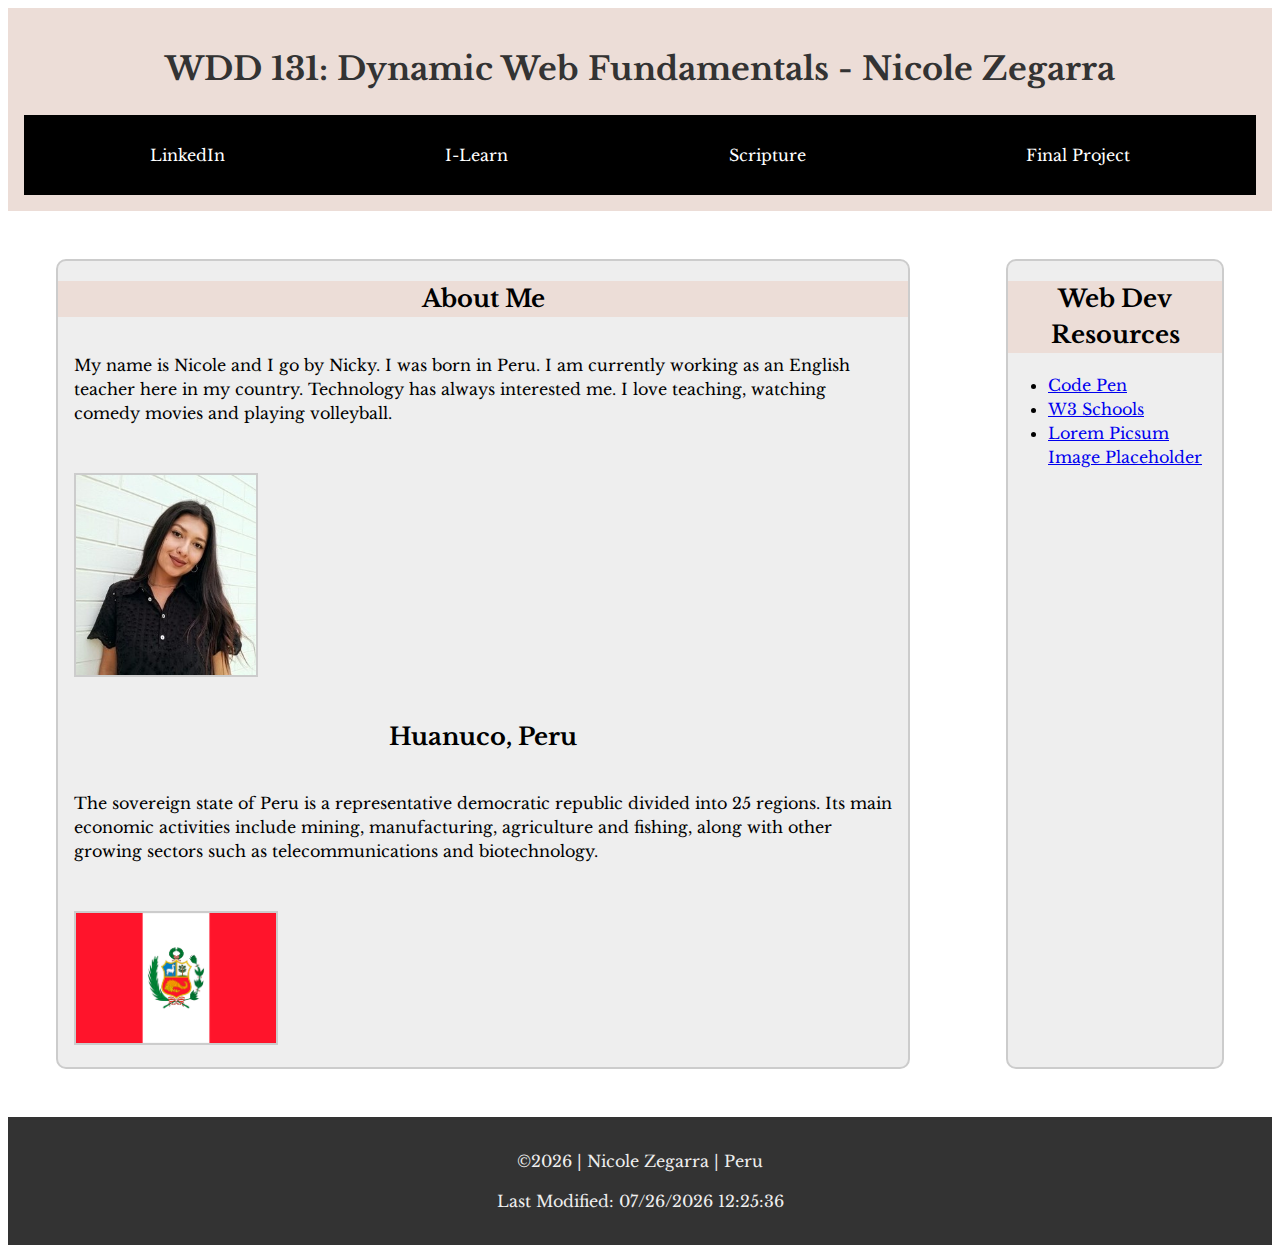
<file: index.html>
<!DOCTYPE html>
<html lang="en-US">
    <head>  
        <meta charset="utf-8">
        <meta name="viewport" content="width=device-width,initial-scale=1.0">
        <title>WDD 131 - Dynamic Web Fundamentals - Nicole Zegarra</title>
        <meta name="Description" content="WDD 131 - Dynamic Web Fundamentals | Nicole Zegarra | Web Development, HTML, CSS, JavaScript">
        <meta name="Author" content="Nicole Salome Zegarra García">
        <link rel="stylesheet" href="styles/base.css">
        <link rel="preconnect" href="https://fonts.googleapis.com">
        <link rel="preconnect" href="https://fonts.gstatic.com" crossorigin>
        <link href="https://fonts.googleapis.com/css2?family=Libre+Baskerville:ital,wght@0,400;0,700;1,400&display=swap" rel="stylesheet">
        <script src="scripts/getdates.js" defer></script>
    </head>
    <body>
        <header>
            <h1>WDD 131: Dynamic Web Fundamentals - Nicole Zegarra</h1>
            <nav class="ways">
                <a href="https://www.linkedin.com/in/nicole-zegarra-2500a0253/">LinkedIn</a>
                <a href="https://byui.instructure.com/.">I-Learn</a>
                <a href="https://www.churchofjesuschrist.org/study/scriptures/bofm/mosiah/2?lang=spa&id=p41#p41">Scripture</a>
                <a href="finalproject.html">Final Project</a>
            </nav>
        </header>
        <main>
            <div class="container">

                <section class="card">
                    <h2>About Me</h2>
                    <p>My name is Nicole and I go by Nicky. I was born in Peru. I am currently working as an English teacher here in my country. Technology has always interested me. I love teaching, watching comedy movies and playing volleyball. </p>
                    <img src="images/profileimage.jpg" alt="profileimage">

                    <div id="peru-info">
                        <h2>Huanuco, Peru</h2>
                        <p>The sovereign state of Peru is a representative democratic republic divided into 25 regions. Its main economic activities include mining, manufacturing, agriculture and fishing, along with other growing sectors such as telecommunications and biotechnology.</p>
                        <img src="images/peru-flag.jpg" alt="peru-flag">
                    </div> 

                </section>                     
        
                <section class="card">               
                    <h2>Web Dev Resources</h2>              
                    <ul>
                        <li><a href="https://codepen.io/">Code Pen</a></li>
                        <li><a href="https://www.w3schools.com/">W3 Schools</a></li>
                        <li><a href="https://picsum.photos/">Lorem Picsum Image Placeholder</a></li>
                    </ul>           
                </section>              

            </div>

        </main>
        <footer>
          <p> &copy;<span id="currentyear"></span> | Nicole Zegarra | Peru </p>
          <p id="lastModified"></p>
        </footer>
    </body>
</html>
</file>
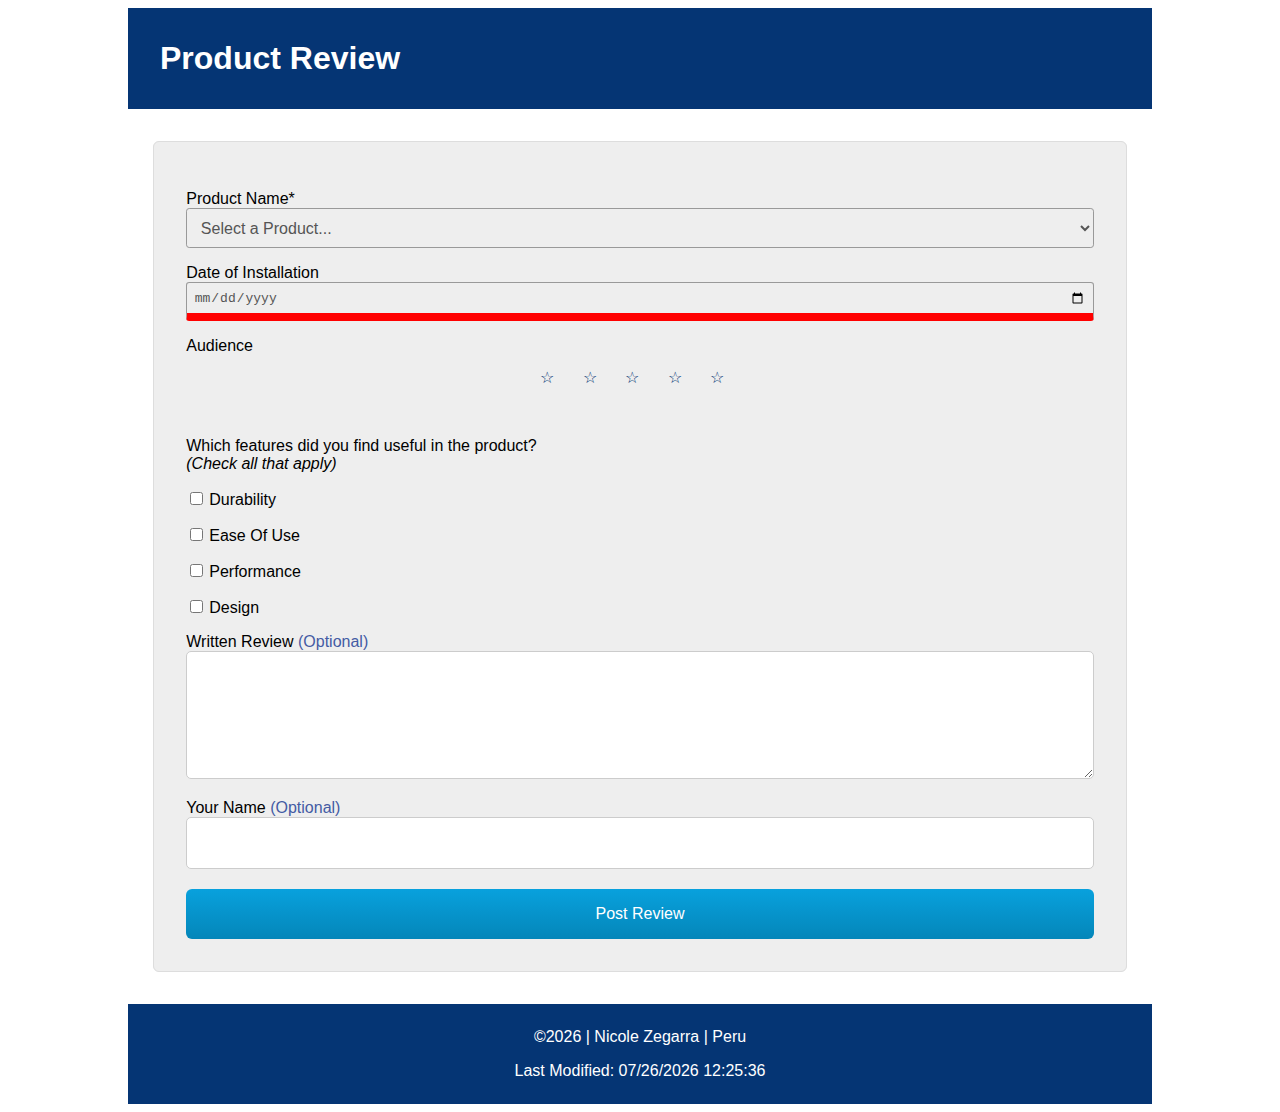
<file: form.html>
<!doctype html>
<html lang="en-US">
    <head>
        <meta charset="utf-8">
        <meta name="viewport" content="width=device-width,initial-scale=1.0">
        <meta name="description" content="This is a product review form page using good form design given specific field requirements and submission confirmation with a counter. The form is user friendly on both mobile and desktop screens.">
        <meta name="author" content="Nicole Zegarra">
        <title>Product Review</title>
        <!-- mobile-default -->
        <link href="styles/form-small.css" rel="stylesheet">
        <!-- enhance-desktop -->
        <link href="styles/form-large.css" rel="stylesheet">

        <script src="scripts/getdates.js" defer></script>
        <script src="scripts/form.js" defer></script>
    </head>

    <body>
    <!-- HEADER HERE -->
    	<header>
          <h1>Product Review</h1>
        </header>     
        
    <!-- CONTENT HERE -->
    <main>
        
        <form method="get" action="rewiew.html" class="wf1">

            <fieldset>
                <label>Product Name*
                    <select id="product-select" class="option" required>
                        <option value="" >Select a Product... </option>
                    </select>
                </label>

                <label>Date of Installation <input type="date" name="completeDate" required></label>

                <div>Audience</div>
                <div class="star-rating">
                    <input type="radio" name="stars" id="star-a" value="5" required>
                    <label for="star-a"></label>
              
                    <input type="radio" name="stars" id="star-b" value="4" required>
                    <label for="star-b"></label>
                
                    <input type="radio" name="stars" id="star-c" value="3" required>
                    <label for="star-c"></label>
                
                    <input type="radio" name="stars" id="star-d" value="2" required>
                    <label for="star-d"></label>
                
                    <input type="radio" name="stars" id="star-e" value="1" required>
                    <label for="star-e"></label>
              </div>              

                <div>Which features did you find useful in the product?</div>
                <span class="check">(Check all that apply)</span>
    
                <label><input type="checkbox" name="durability" value="yes">Durability</label>
                <label><input type="checkbox" name="use" value="yes">Ease Of Use</label>
                <label><input type="checkbox" name="performance" value="yes">Performance</label>
                <label><input type="checkbox" name="design" value="yes">Design</label>

                <label>Written Review 
                    <span class="optional">(Optional)</span>
                    <textarea name="writtenreview" id="wrv"></textarea>
                </label>
                <label>Your Name 
                    <span class="optional">(Optional)</span>
                    <input type="text" name="name" >
                </label>

                <input type="submit" value="Post Review">

            </fieldset>
        </form>   
            
    </main>
        
<!-- FOOTER HERE -->   
        <footer>
            <p> &copy;<span id="currentyear"></span> | Nicole Zegarra | Peru </p>
            <p id="lastModified"></p>
        </footer>

</body>
</html>
</file>
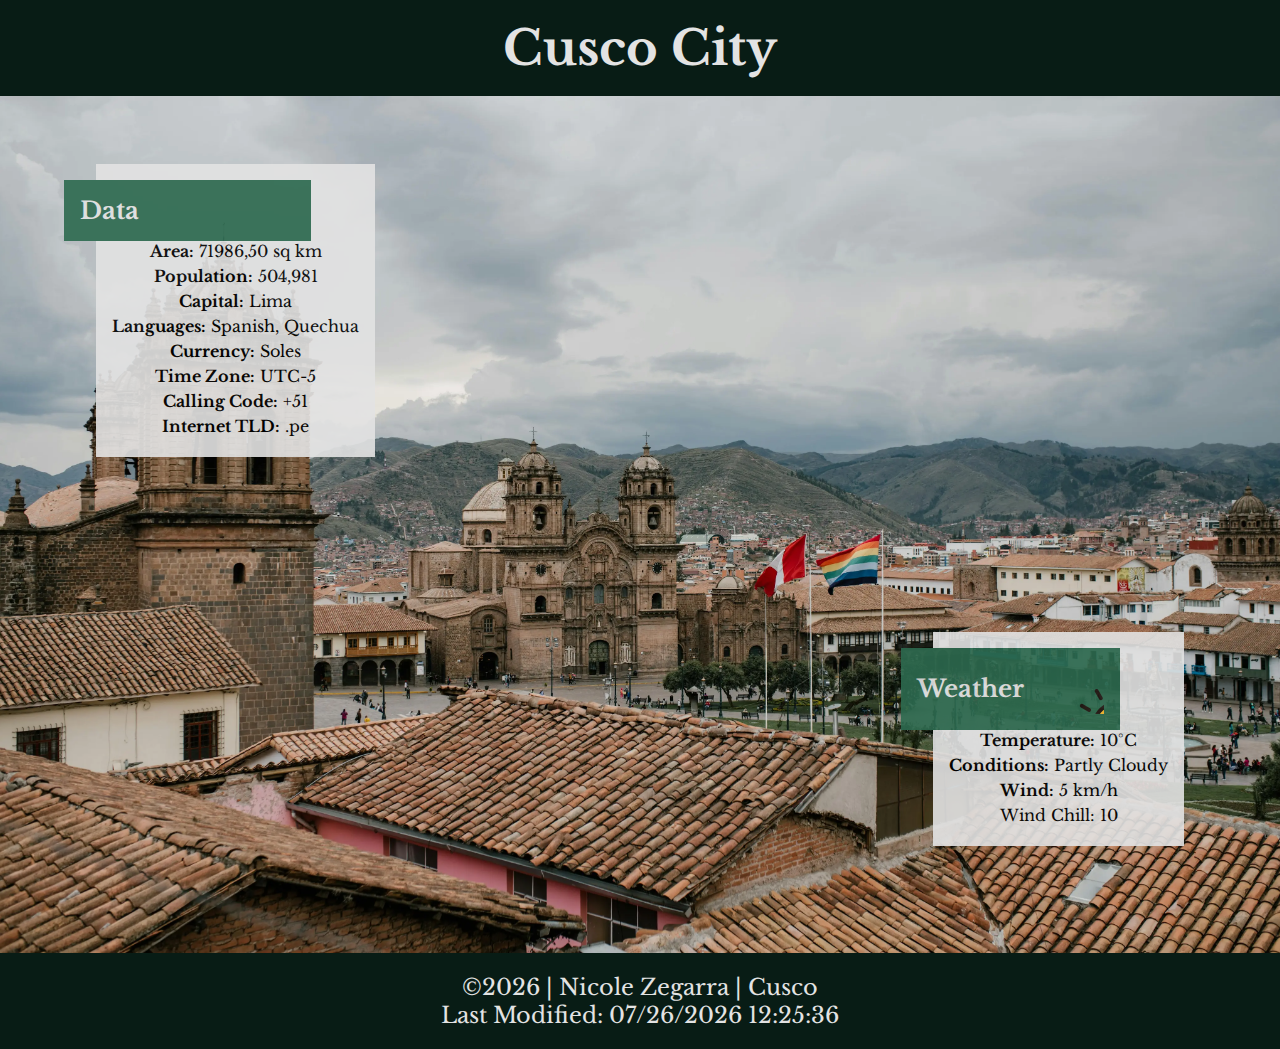
<file: place.html>
<!DOCTYPE html>
<html lang="en-US">
    <head>  
        <meta charset="utf-8">
        <meta name="viewport" content="width=device-width,initial-scale=1.0">
        <title>Cusco City</title>
        <meta name="Description" content="This page is about a place I visited and it applies the concepts from the learning activities that makes this page responsive in a mobile and a wider view.">
        <meta name="Author" content="Nicole Zegarra">
        <link rel="stylesheet" href="styles/place.css">
        <link rel="stylesheet" href="styles/place-small.css">
        <link rel="preconnect" href="https://fonts.googleapis.com">
        <link rel="preconnect" href="https://fonts.gstatic.com" crossorigin>
        <link href="https://fonts.googleapis.com/css2?family=Libre+Baskerville:ital,wght@0,400;0,700;1,400&display=swap" rel="stylesheet">
        <script src="scripts/place.js" defer></script>
    </head>
    <body>
        <header>
            <h1>Cusco City</h1>
        </header>
        <main>
            <picture class="hero">
                <source srcset="images/hero-small.webp" media="(max-width: 700px)">
                <img src="images/hero-large.webp" alt="Machu Picchu city" height="2100" width="1333">
            </picture>
    
            <section class="data-section">
                <div class="card-container">
                    <div class="card-title">
                        <h2 id="data-title">Data</h2>
                    </div>
                    <div class="city-info">
                        <ul class="info-data">
                          <li><strong>Area:</strong> 71986,50 sq km</li>
                          <li><strong>Population:</strong> 504,981</li>
                          <li><strong>Capital:</strong> Lima</li>
                          <li><strong>Languages:</strong> Spanish, Quechua</li>
                          <li><strong>Currency:</strong> Soles</li>
                          <li><strong>Time Zone:</strong> UTC-5</li>
                          <li><strong>Calling Code:</strong> +51</li>
                          <li><strong>Internet TLD:</strong> .pe</li>
                        </ul>
                    </div>
                </div>
            </section>
            <section class="weather-section">
                <div class="card-container">
                    <div class="card-title">
                        <h2 id="weather-title">Weather</h2>
                    </div>
                    <div class="weather-icon">
                        <img src="images/sandstorm_sun_icon.png" alt="Sunny" width="50" height="50" class="desktop">
                        <img src="images/partly-cloudy-icon.svg" alt="Weather Icon" class="mobile"/>
                    </div>
                    <div class="city-info">
                        <ul class="info-weather">
                            <li><strong>Temperature:</strong> 10°C</li>
                            <li><strong>Conditions:</strong> Partly Cloudy</li>
                            <li><strong>Wind:</strong> 5 km/h</li>
                            <li id="wind-chill"><strong>Wind Chill:</strong></li>
                        </ul>
                    </div>
                </div>
            </section>
            </main>

        <footer>
            <p> &copy;<span id="currentyear"></span> | Nicole Zegarra | Cusco </p>
            <p id="lastModified"></p>
        </footer>
    </body>
</html>
</file>
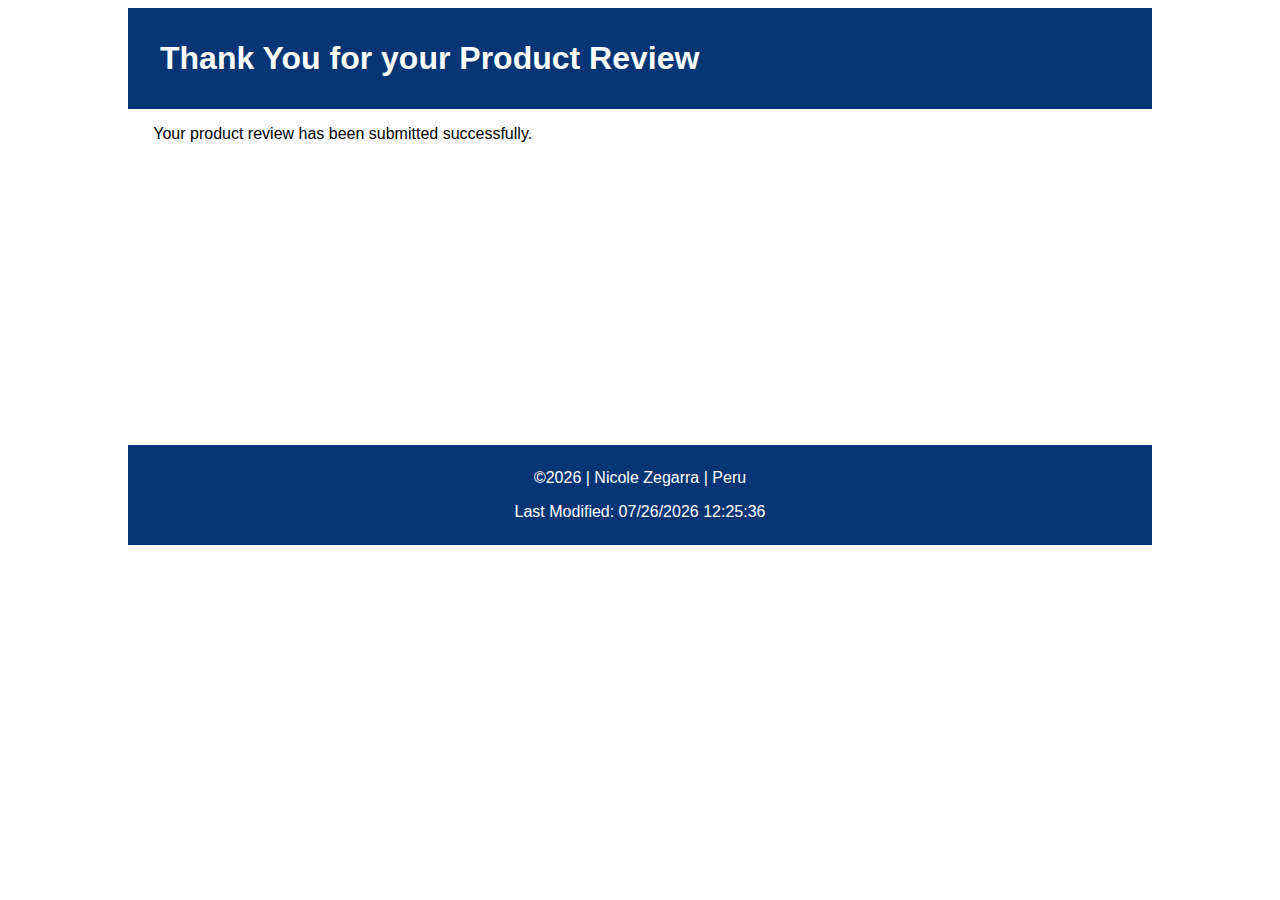
<file: rewiew.html>
<!doctype html>
<html lang="en-US">
    <head>
        <meta charset="utf-8">
        <meta name="viewport" content="width=device-width,initial-scale=1.0">
        <meta name="description" content="Fill Me In">
        <meta name="author" content="Nicole Zegarra">      
        <!-- This start file was build by Paul Cheney  -->
        <title>HTML5 Start Site by Paul Cheney</title>   
        <!-- STYLE SHEETS -->
        <!-- phone-default -->
        <link href="styles/form-small.css" rel="stylesheet">
        <!-- enhance-desktop -->
        <link href="styles/form-large.css" rel="stylesheet">

        <script src="scripts/getdates.js" defer></script>
        <script src="scripts/form.js" defer></script>
    </head>

    <body>
    <!-- HEADER HERE -->
    	<header>
        <h1>Thank You for your Product Review</h1>
        </header>
        
    <!-- CONTENT HERE -->
        <main>
            <p>Your product review has been submitted successfully.</p>

            <p id="reviewCounter"></p>

        </main>
        
    <!-- FOOTER HERE -->     
        <footer>
            <p> &copy;<span id="currentyear"></span> | Nicole Zegarra | Peru </p>
            <p id="lastModified"></p>
        </footer>  
    </body>
</html>
</file>
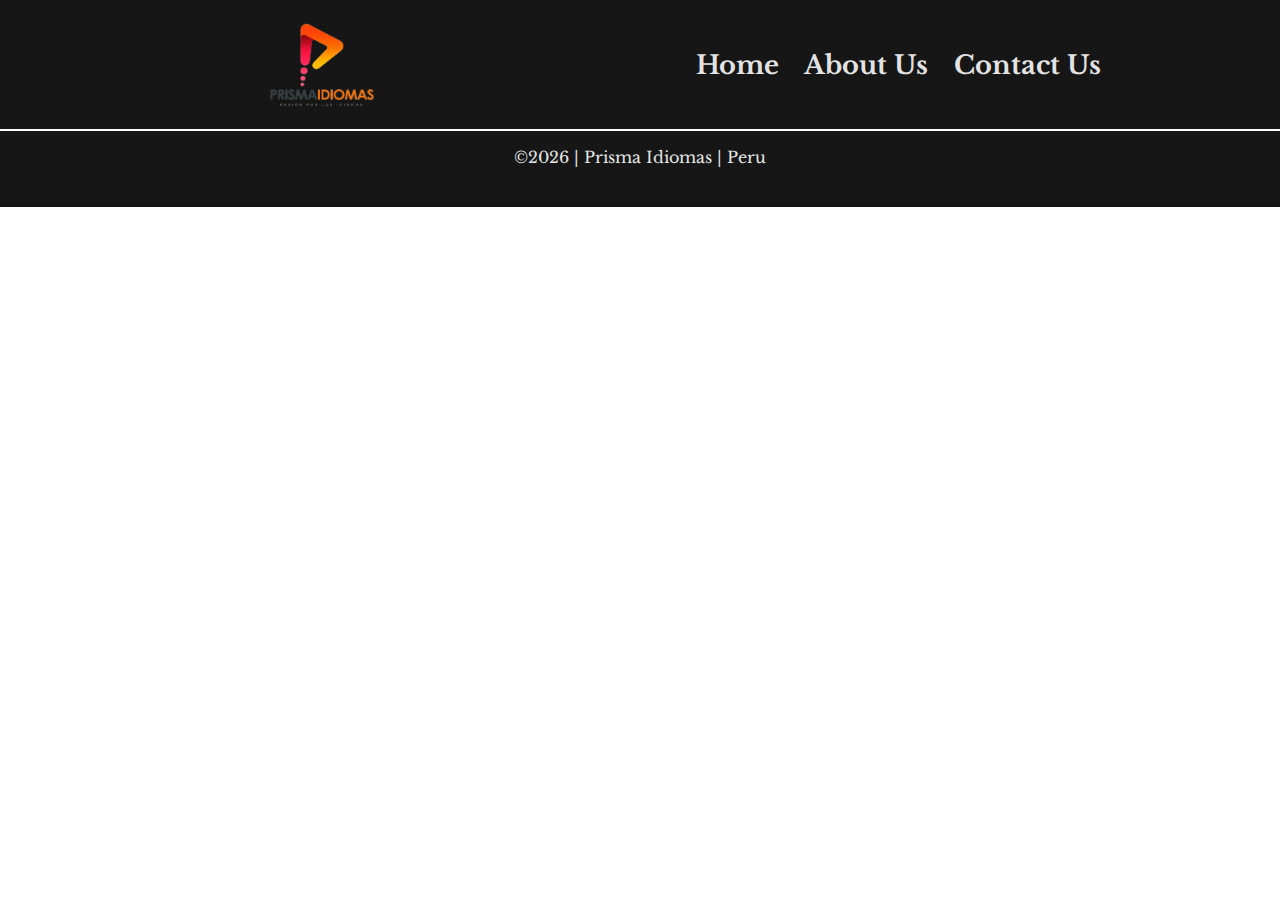
<file: project/about.html>
<!DOCTYPE html>
<html lang="en">
    <head>
        <meta charset="UTF-8">
        <meta name="viewport" content="width=device-width, initial-scale=1.0">
        <title>About Us | Prisma Idiomas</title>
        <meta name="Description" content="This page is about a Languages Institute">
        <meta name="Author" content="Nicole Zegarra">
        <link rel="stylesheet" href="styles/project.css">
        <link rel="stylesheet" href="styles/project-large.css">
        <link rel="preconnect" href="https://fonts.googleapis.com">
        <link rel="preconnect" href="https://fonts.gstatic.com" crossorigin>
        <link href="https://fonts.googleapis.com/css2?family=Libre+Baskerville:ital,wght@0,400;0,700;1,400&display=swap" rel="stylesheet">
        <script src="script/project.js" defer></script>
    </head>
    <body>
        <header>
            <img src="images/logo.png" alt="Institute Logo">
            <button id="menu"></button>

            <nav class="navigation wrap">
                <a href="project.html">Home</a>
                <a href="about.html">About Us</a>
                <a href="contact.html">Contact Us</a>
            </nav>
        </header>
        <main>
            <div>
                
            </div>
        </main>

    </body>
    <footer>
        <p> &copy;<span id="currentyear"></span> | Prisma Idiomas | Peru </p>
    </footer>

</html>
</file>
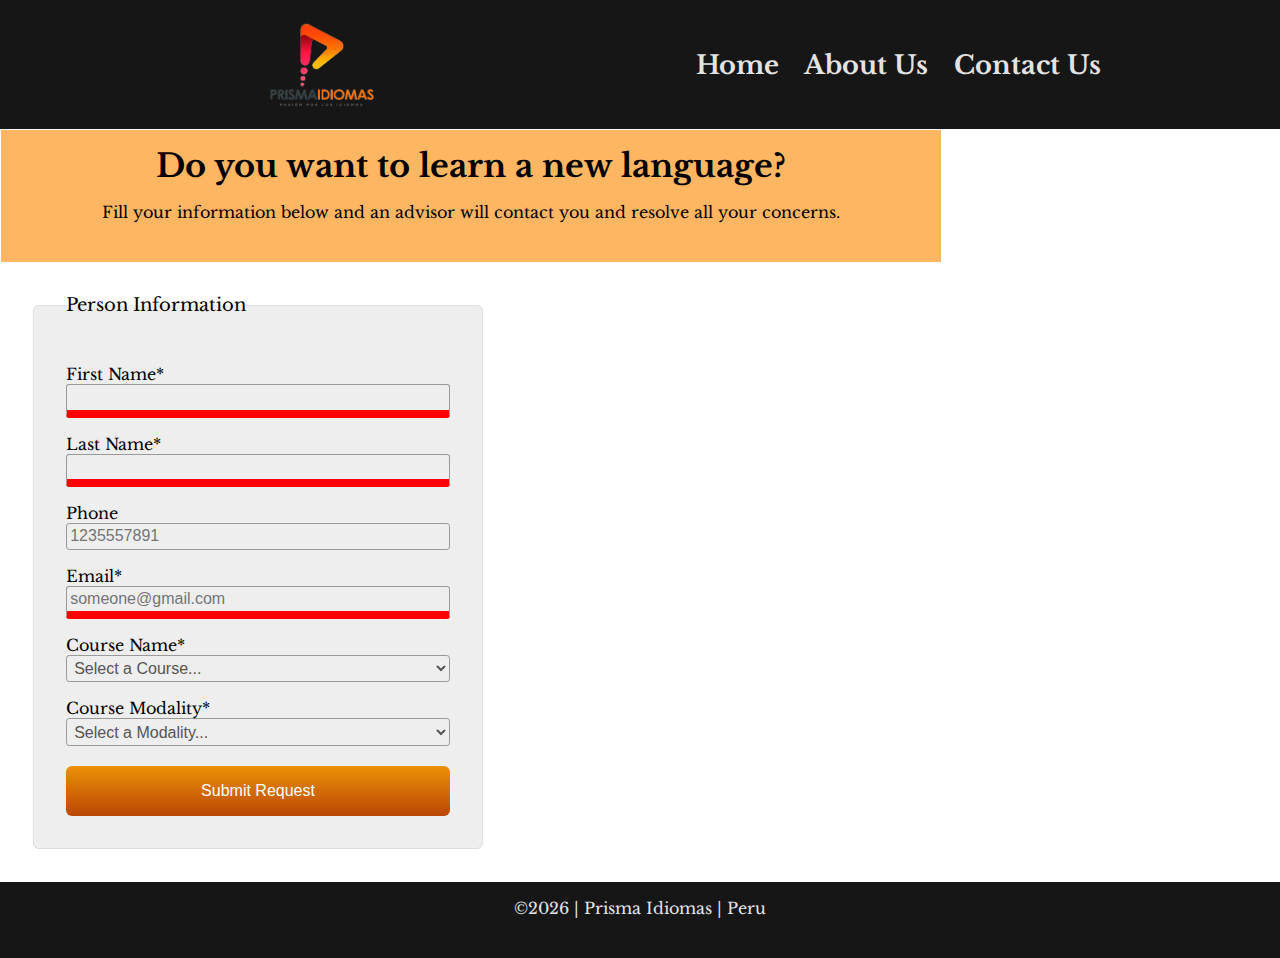
<file: project/contact.html>
<!DOCTYPE html>
<html lang="en">
    <head>
        <meta charset="UTF-8">
        <meta name="viewport" content="width=device-width, initial-scale=1.0">
        <title>Contact Us | Prisma Idiomas</title>
        <meta name="Description" content="This part of the page contains the contact information of our Institution besides a form where people can subscribe for classes.">
        <meta name="Author" content="Nicole Zegarra">
        <link rel="stylesheet" href="styles/project.css">
        <link rel="stylesheet" href="styles/project-large.css">
        <link rel="preconnect" href="https://fonts.googleapis.com">
        <link rel="preconnect" href="https://fonts.gstatic.com" crossorigin>
        <link href="https://fonts.googleapis.com/css2?family=Libre+Baskerville:ital,wght@0,400;0,700;1,400&display=swap" rel="stylesheet">
        <script src="script/project.js" defer></script>
    </head>
    <body>
        <header>
            <img src="images/logo.png" alt="Institute Logo">
            <button id="menu"></button>

            <nav class="navigation wrap">
                <a href="project.html">Home</a>
                <a href="about.html">About Us</a>
                <a href="contact.html">Contact Us</a>
            </nav>
        </header>

        <main>
            <div class="rectangle">
                <h2>Do you want to learn a new language?</h2>
                <p>Fill your information below and an advisor will contact you and resolve all your concerns.</p>
            </div>

            <form method="get" action="info-request.html" class="rinfo">

                <fieldset>
                    <legend>Person Information</legend>
                    <label>First Name* <input type="text" name="fname" required></label>
                    <label>Last Name* <input type="text" name="lname" required></label>
                    <label>Phone <input type="tel" name="phone" placeholder="1235557891"></label>
                    <label>Email* <input type="email" name="email" placeholder="someone@gmail.com" required></label>

                    <label>Course Name*
                        <select id="course-select" class="option" required>
                            <option value="" >Select a Course... </option>
                        </select>
                    </label>

                    <label>Course Modality*
                        <select id="product-select" class="option" required>
                            <option value="" >Select a Modality... </option>
                            <option value="on-campus">On-Campus</option>
                            <option value="online">Online</option>
                        </select>
                    </label>

                    <input type="submit" value="Submit Request">
    
                </fieldset>
            </form>
        </main>

    </body>
    <footer>
        <p> &copy;<span id="currentyear"></span> | Prisma Idiomas | Peru </p>
    </footer>
</html>
</file>
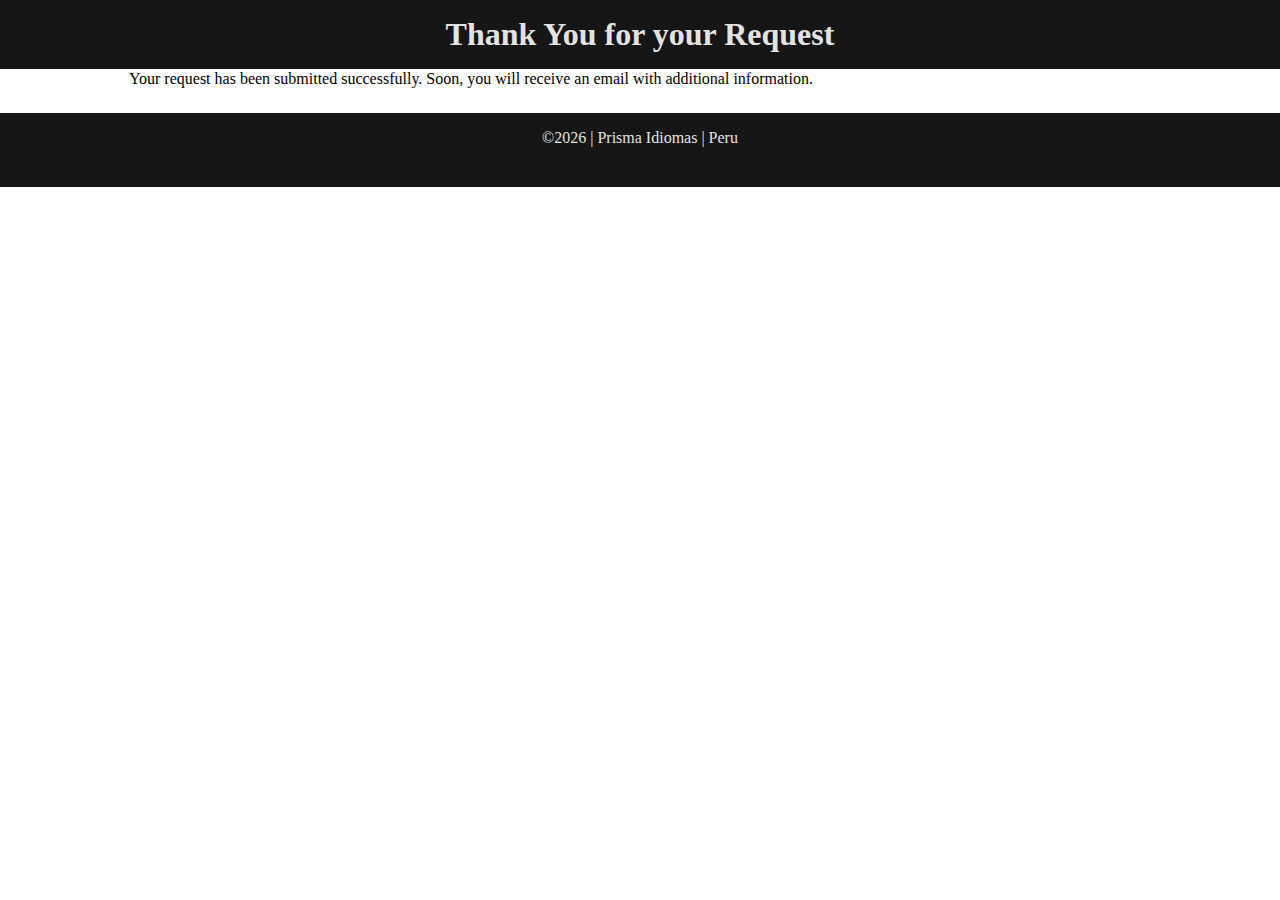
<file: project/info-request.html>
<!doctype html>
<html lang="en-US">
    <head>
        <meta charset="utf-8">
        <meta name="viewport" content="width=device-width,initial-scale=1.0">
        <meta name="description" content="Requesting Information">
        <meta name="author" content="Nicole Zegarra">      
        <title>Request Sent</title>   
        <!-- STYLE SHEETS -->
        <!-- phone-default -->
        <link href="styles/project.css" rel="stylesheet">
        <!-- enhance-desktop -->
        <link href="styles/project-large.css" rel="stylesheet">

        <script src="script/project.js" defer></script>
    </head>

    <body>
    <!-- HEADER HERE -->
    	<header>
        <h1>Thank You for your Request</h1>
        </header>
        
    <!-- CONTENT HERE -->
        <main>
            <p>Your request has been submitted successfully. Soon, you will receive an email with additional information.</p>

        </main>
        
    <!-- FOOTER HERE -->     
        <footer>
            <p> &copy;<span id="currentyear"></span> | Prisma Idiomas | Peru </p>
        </footer>  
    </body>
</html>
</file>
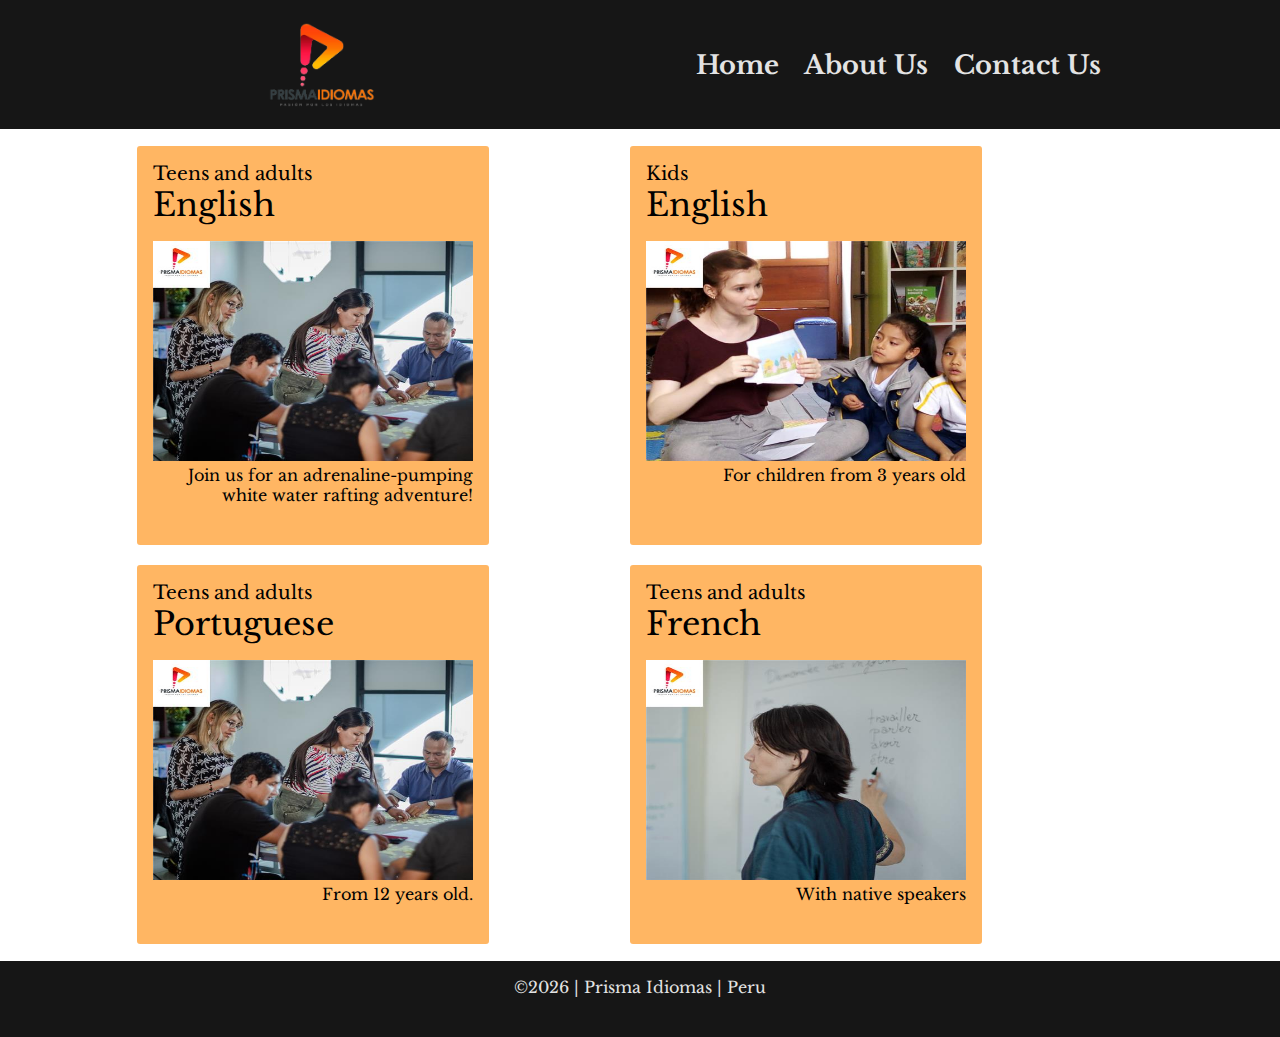
<file: project/project.html>
<!DOCTYPE html>
<html lang="en">
    <head>
        <meta charset="UTF-8">
        <meta name="viewport" content="width=device-width, initial-scale=1.0">
        <title>Home | Prisma Idiomas</title>
        <meta name="Description" content="This page is about a Languages Institute">
        <meta name="Author" content="Nicole Zegarra">
        <link rel="stylesheet" href="styles/project.css">
        <link rel="stylesheet" href="styles/project-large.css">
        <link rel="preconnect" href="https://fonts.googleapis.com">
        <link rel="preconnect" href="https://fonts.gstatic.com" crossorigin>
        <link href="https://fonts.googleapis.com/css2?family=Libre+Baskerville:ital,wght@0,400;0,700;1,400&display=swap" rel="stylesheet">
        <script src="script/project.js" defer></script>
    </head>
    <body>
        <header>
            <img src="images/logo.png" alt="Institute Logo">
            <button id="menu"></button>

            <nav class="navigation wrap">
                <a href="project.html">Home</a>
                <a href="about.html">About Us</a>
                <a href="contact.html">Contact Us</a>
            </nav>
        </header>
        <main>
            <div class="grid-container">
                <div class="grid-item">
                  <figure>
                    <h3>Teens and adults</h3>
                    <h2>English</h2>
                    <img src="images/adults.jpg" alt="Image 1">
                    <p>Join us for an adrenaline-pumping white water rafting adventure!</p>
                  </figure>
                </div>
                <div class="grid-item">
                  <figure>
                    <h3>Kids</h3>
                    <h2>English</h2>
                    <img src="images/kids.jpg" alt="Image 2">
                    <p>For children from 3 years old </p>
                  </figure>
                </div>
                <div class="grid-item">
                  <figure>
                    <h3>Teens and adults</h3>
                    <h2>Portuguese</h2>
                    <img src="images/adults.jpg" alt="Image 2">
                    <p>From 12 years old.</p>
                  </figure>
                </div>
                <div class="grid-item">
                    <figure>
                      <h3>Teens and adults</h3>
                      <h2>French</h2>
                      <img src="images/teacher.jpg" alt="Image 2">
                      <p>With native speakers</p>
                    </figure>
                  </div>
              </div>

        </main>

    </body>
    <footer>
        <p> &copy;<span id="currentyear"></span> | Prisma Idiomas | Peru </p>
    </footer>
</html>
</file>
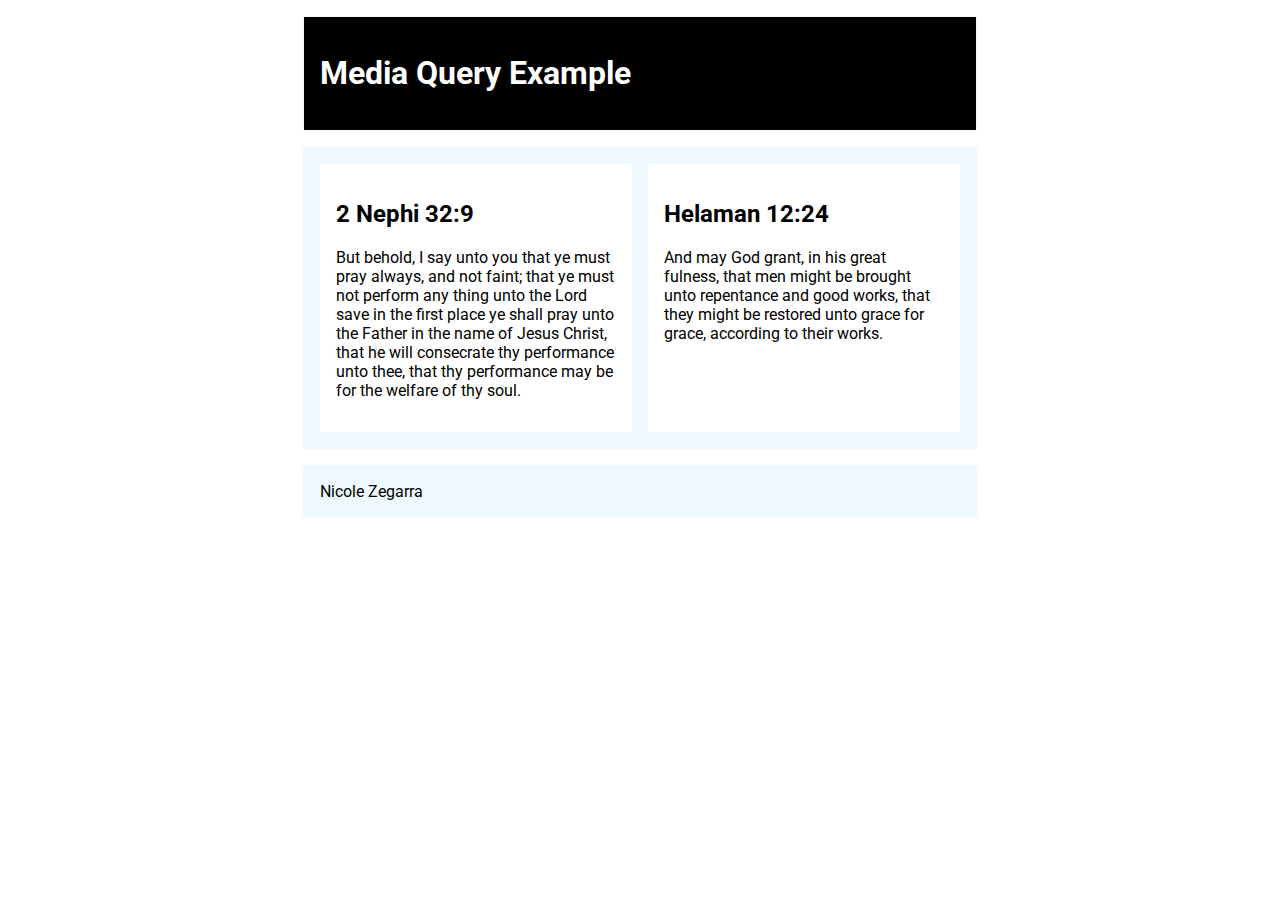
<file: week02/media-query.html>
<!DOCTYPE html>
<html lang="en-US">
    <head>  
        <meta charset="utf-8">
        <meta name="viewport" content="width=device-width,initial-scale=1.0">
        <title>WDD 131 - Media Query Example</title>
        <meta name="Description" content="Design and develop a home page using my own content, CSS for styling it.">
        <meta name="Author" content="Nicole Zegarra">
        <link rel="preconnect" href="https://fonts.googleapis.com">
        <link rel="preconnect" href="https://fonts.gstatic.com" crossorigin>
        <link href="https://fonts.googleapis.com/css2?family=Roboto&display=swap" rel="stylesheet">
        <link rel="stylesheet" href="styles/media-query.css">
        <link rel="stylesheet" href="styles/media-query-large.css">
    </head>
    <body>
        
        <header>
            <h1>Media Query Example</h1>
        </header>
        <main>
            <section>
                <h2>2 Nephi 32:9</h2>
                <p>But behold, I say unto you that ye must pray always, and not faint; that ye must not perform any thing unto the Lord save in the first place ye shall pray unto the Father in the name of Jesus Christ, that he will consecrate thy performance unto thee, that thy performance may be for the welfare of thy soul.</p>
            </section>
            <section>
                <h2>Helaman 12:24</h2>
                <p>And may God grant, in his great fulness, that men might be brought unto repentance and good works, that they might be restored unto grace for grace, according to their works.</p>
            </section>
        </main>

        <footer>
            Nicole Zegarra 
        </footer>
    </body>
</html>
</file>
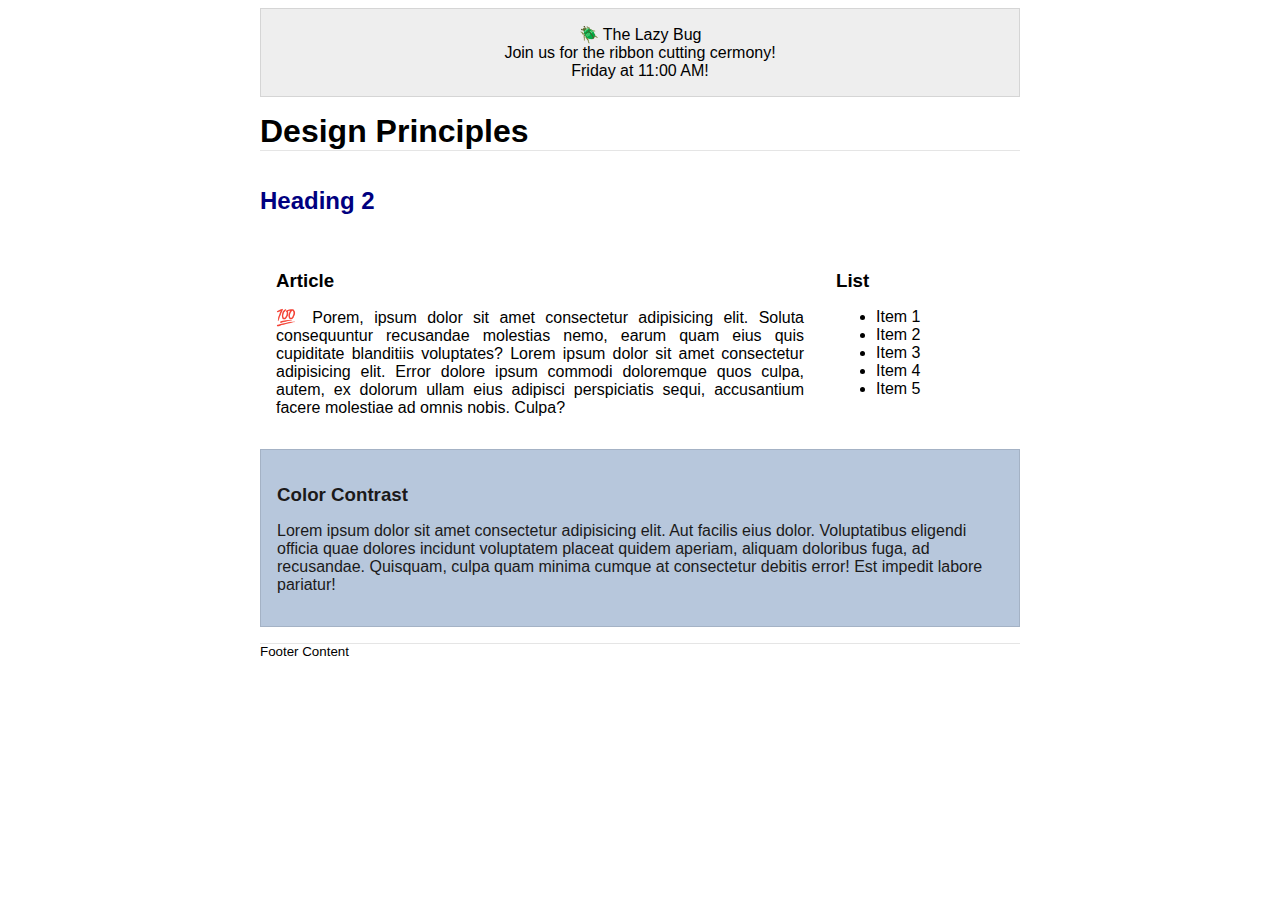
<file: week03/design.html>
<!DOCTYPE html>
<html lang="en">
<head>
    <meta charset="UTF-8">
    <meta name="viewport" content="width=device-width, initial-scale=1.0">
    <title>Document</title>
    <link rel="stylesheet" href="styles/design.css">
</head>
<body>
    <header>
        <div class="banner">🪲 The Lazy Bug<br>Join us for the ribbon cutting cermony!<br>Friday at 11:00 AM!</div>
        <h1>Design Principles</h1>
    </header>
    <main>
        <h2>Heading 2</h2>
        <section>
            <h3>Article</h3>
            <article>
                <p>💯 Porem, ipsum dolor sit amet consectetur adipisicing elit. Soluta consequuntur recusandae molestias nemo, earum quam eius quis cupiditate blanditiis voluptates? Lorem ipsum dolor sit amet consectetur adipisicing elit. Error dolore ipsum commodi doloremque quos culpa, autem, ex dolorum ullam eius adipisci perspiciatis sequi, accusantium facere molestiae ad omnis nobis. Culpa?</p>
            </article>
        </section>
        <section>
            <h3>List</h3>
            <ul>
                <li>Item 1</li>
                <li>Item 2</li>
                <li>Item 3</li>
                <li>Item 4</li>
                <li>Item 5</li>
            </ul>
        </section>
        <div class="callout">
            <h3>Color Contrast</h3>
            <p>Lorem ipsum dolor sit amet consectetur adipisicing elit. Aut facilis eius dolor. Voluptatibus eligendi officia quae dolores incidunt voluptatem placeat quidem aperiam, aliquam doloribus fuga, ad recusandae. Quisquam, culpa quam minima cumque at consectetur debitis error! Est impedit labore pariatur!</p>
        </div>
    </main>
    <footer>
        Footer Content
    </footer>
</body>
</html>
</file>
<file: styles/base.css>
body {
  font-family: "Libre Baskerville", serif;
  font-weight: 400;
  height: 100vh;
  line-height: 1.5;
  grid-template-rows: auto 1fr; /* Define rows for header and content */
  grid-template-columns: 1fr 1fr; /* Define columns for main and aside content */
}
  
header {
  background: rgb(236, 221, 215);
  padding: 1rem;
}

header h1 {
  color: #333;
  text-align: center;
}

.ways  {
	list-style: none;
	display: flex;
  padding: 1rem;
	background-color: black;
	align-items: center;
}

.ways a {
  flex: 1 1 auto;  /* difference between auto and 100% flex-basis - turn on link borders to view */
	display: block;
	color: white;
	padding: 0.75rem;
	text-decoration: none;
	text-align: center;
/* 	border: 1px dotted cyan; */
}
.ways a:hover {
	text-decoration:overline;
}
.container {
  display: flex;
}

.card {
  margin: 3rem;
  border: 2px solid #ccc;
  border-radius: 10px;
  background: #eee;
  flex: 1fr 1fr;
  max-width: 850px;
}

.card h2 {
  background-color: rgb(236, 221, 215);
  text-align: center;
}

.card p {
  padding: 1rem;
}

.card img {
  border: 2px solid #ccc;
  margin: 1rem;
  width: 180px;
  height: 200px;
}

#peru-info img {
  width: 200px;
  height: 130px;
}

#peru-info h2 {
  text-align: center;
  background: #eee;
}


footer {
  background: #333;
  padding: 1rem;
  color: #eee;
  text-align: center;
}
</file>
<file: styles/form-small.css>
/* Prevent adjustments of font size after orientation changes in IE on Windows Phone and in iOS.  */
html {-webkit-text-size-adjust: 100%; -ms-text-size-adjust: 100%;}

/*----------- apply a natural box layout model to all elements --------------*/
* { -moz-box-sizing: border-box; -webkit-box-sizing: border-box; box-sizing: border-box; }

/*----------- BODY --------------*/
body {
    font-size: 16px;
    font-family: Verdana, sans-serif;
}

/*----------- HEADER --------------*/
header {
    padding: 2rem ;
    background-color: rgb(5, 53, 116);
}
header h1 {margin: 0; color: #fff;}

/*-----------OVERALL RATING-------------*/
.star-rating {
  display: flex;
  align-items: center;
  width: 200px;
  flex-direction: row-reverse;
  justify-content: space-between;
  margin: 10px auto;
  position: relative;
}
/* hide the inputs */
.star-rating input {
  display: none;
}
/* set properties of all labels */
.star-rating > label {
  width: 30px;
  height: 30px;
  font-family: Arial;
  font-size: 30px;
  transition: 0.2s ease;
  color: rgb(5, 53, 116);
}
/* give label a hover state */
.star-rating label:hover {
  color: rgb(5, 53, 116);
  transition: 0.2s ease;
}
.star-rating label:active::before {
  transform:scale(1.1);
}

/* set shape of unselected label */
.star-rating label::before {
  content: '\2606';
  position: absolute;
  top: 0px;
  line-height: 26px;
}
/* set full star shape for checked label and those that come after it */
.star-rating input:checked ~ label:before {
  content:'\2605';
}

/*----------- MAIN --------------*/
main {
    padding: 0 2%;
    min-height: 20rem;

}

/*----------- FORM STYLING ----------------*/

.wf1 fieldset {
    margin: 2rem 0;
    border: 1px solid #ddd;
    border-radius: 6px;
    padding: 2rem;
    background-color: #eee;
}

.wf1 label {
    display: block;
    padding-top: 1rem;
    font-size: medium;
}

.wf1 div {
    padding-top: 1rem;
    font-size: 0.9rem;
    font-size: medium;
}

.wf1 input[type='date'],
.wf1 select {
    background-color: #eee;
    display: block;
    border: solid 1px #999;
    border-radius: 0.2rem;
    color: #555;
    width: 100%;
    font-size: medium;
    padding: 0.4rem;
}

.wf1 input[type='radio'],
.wf1 input[type='checkbox'] {
    margin-right: 6px;
}

.wf1 textarea {
  padding: 2rem;
  border: 1px solid #CCCCCC;
  font-size: 1em;
  width: 100%;
  box-sizing: border-box;
  border-radius: 5px;
}

.wf1 input[type='text'] {
  padding: 1rem;
  border: 1px solid #CCCCCC;
  font-size: 1em;
  width: 100%;
  box-sizing: border-box;
  border-radius: 5px;
}

.wf1 input[type='submit'] {
    border: none;
    background-image: linear-gradient(#08a1dd, #0486b9);
    color: #fff;
    border-radius: 6px;
    padding: 1rem;
    width: 100%;
    margin-top: 20px;
    font-size: medium;
}

.wf1 input:required {
    border-bottom: solid 8px red;
}

.wf1 input:required:valid {
    border-bottom: solid 8px green;
}

.optional {
  color: #445ba4;
}

.check {
  font-style: italic;
}
/*----------- FOOTER --------------*/
footer {
    background-color: rgb(5, 53, 116);
    color: #fff;
    padding: .5rem 2%;
    text-align: center;
}
</file>
<file: styles/form-large.css>
/* 64em is also 1028px (if basefont is 16px) */
@media only screen and (min-width: 64rem) {

    header, nav, main, footer {
        max-width: 64rem;
        margin:auto;
        width: 100%;
    }

    .wf1 select {
        background-color: #eee;
        display: block;
        border: solid 1px #999;
        border-radius: 0.2rem;
        color: #555;
        width: 100%;
        font-size: medium;
        padding: 0.6rem;
    }

    .check {
        font-style: italic
    }

    .wf1 textarea {
        padding: 3rem;
        border: 1px solid #CCCCCC;
        font-size: 1em;
        width: 100%;
        box-sizing: border-box;
        border-radius: 5px;
}
    
} /* end of media query */
</file>
<file: styles/place.css>
* {
  margin: 0;
  padding: 0;
  box-sizing: border-box;
}

:root {
  --primary-color: #081c15;
  --second-color: #e3e3e3;
  --accent1-color: #2d6a4f;
}

body {
  font-family: "Libre Baskerville", serif;
}

header {
  min-height: 6rem;
  display: flex;
  flex-direction: column;
  align-items: center;
  justify-content: space-around;
  background-color: var(--primary-color);
  color: var(--second-color);
  text-align: center;
  align-self: center;
  padding: 1rem;
  font-size: x-large;
}

main {
  display: grid;
  grid-template-columns: 1fr;
  grid-template-rows: 1fr 1fr;
}

.hero {
  grid-column: 1/3;
  grid-row: 1/3;
}
.hero img {
  width: 100%;
  height: 100%;
  object-fit: cover;
}

.card-container {
  background-color: var(--second-color);
  opacity: 0.9;
  padding: 1.5rem;
}
.card-container {
  height: fit-content;
  padding: 1rem;
}
.card-title {
  background-color: var(--accent1-color);
  color: var(--second-color);
  position: relative;
  left: -3rem;
  padding: 1rem;
}

.info-data li,.info-weather li {
  list-style: none;
  padding: 0;
  margin: 0;
  text-align: center;
  margin-bottom: 5px;
}

.data-section {
  grid-column: 1/2;
  grid-row: 1/2;
  margin-left: 5rem;
  max-width: 450px;
  align-self: center;
  justify-self: left;
  padding: 1rem;
}

.weather-section {
  grid-column: 1/2;
  grid-row: 2/3;
  margin-right: 5rem;
  max-width: 450px;
  align-self: center;
  justify-self: right;
  padding: 1rem;
}
.weather-icon {
  text-align: center;
}

.desktop {
  display: none;
}

.mobile {
  display: none;
}

#weather-title {
  display: flex;
  justify-content: space-between;
  align-items: center;
}

#weather-title::after {
  background: url(../images/sandstorm_sun_icon.png) no-repeat;
  content: "";
  width: 50px;
  height: 50px;
}

footer {
  background-color: var(--primary-color);
  color: var(--second-color);
  padding: 0.5rem;
  min-height: 6rem;
  align-content: center;
  text-align: center;
  font-size: 1.4em;
}
</file>
<file: styles/place-small.css>
@media (max-width: 700px) {
  main {
    display: block;
  }
  .card-container {
    padding: 1rem;
  }
  .card-title {
    left: 0;
    text-align: center;
    background-color: var(--second-color);
    color: black;
    padding: 1rem;
  }
  .info-weather, .info-data {
    margin: 0;
  }
  .weather-section,
  .data-section {
    margin: 0;
    padding: 0;
    max-width: 100%;
  }
  .data-section {
    text-align: center;
    border: solid rgb(235, 235, 235);
    list-style-type: none;
  }
    
  .weather-section {
    text-align: center;
    border: solid rgb(235, 235, 235);
    list-style-type: none;
  }
  #weather-title {
    flex-direction: column;
  }

  .desktop {
    display: none;
  }

  .mobile {
    display: inline-block;
    vertical-align: middle;
    height: 80px;
    width: 80px;
  }

  #weather-title::after {
    display: none;
}
}
</file>
<file: project/styles/project.css>
* {
  margin: 0;
  padding: 0;
  box-sizing: border-box;
}

:root {
  --primary-color: #161616;
  --second-color: #e3e3e3;
  --accent1-color: rgb(236, 84, 24);
  --accent2-color: rgba(255, 136, 0, 0.61);
}

body {
  font-family: "Libre Baskerville", serif;
}

header {
  display: flex;
  flex-direction: column;
  align-items: center;
  justify-content: space-around;
  background-color: var(--primary-color);
  color: var(--second-color);
  text-align: center;
  align-self: center;
  padding: 1rem;
}

header img {
    width: 120px;
}

/*----Navigation-----*/

#menu {
	font-size: 1.5rem;
	border: 0;
	background: none;
	color: var(--second-color);
}

#menu::before {
	content: "☰";
	cursor: pointer;
}

#menu.open::before {
	content: "✘";
	cursor: pointer;
}

.navigation {
  list-style: none;
  display: flex;
  flex-direction: column;
  align-items: center;
  text-decoration: none;
}
.navigation a {
  display: none;
  padding: 0.8rem;
  text-decoration: none;
  text-align: center;
  font-size: 1.6em;
  color: var(--second-color);
  font-weight: 800;
}
.navigation a:hover {
  background-color: var(--accent1-color);
  color: black;
  text-decoration: underline;
}

.open a{
	display: block;
}
  
/*------Main------*/

main {
  display: flex;
  flex-direction: column;
  width: 100%;
  max-width: 940px;
  margin: 1px;
  box-sizing: border-box;
}

.grid-container {
  display: grid;
  grid-gap: 1rem;
  padding: 1rem;
}

.grid-item {
  display: grid;
  margin-right: 1px;
  margin-left: 7.5rem;
  background-color: var(--accent2-color);
  border-radius: 3px;
  padding: 1rem;
}

.grid-item figure {
  width: 320px;
  border: none;
}

.grid-item img {
  width: 320px;
  height: 220px;
}

.grid-item h3, .grid-item h2 {
  text-align: left;
  font-weight: 100;
}

.grid-item p {
  text-align: end;
}

.rectangle {
  background-color: var(--accent2-color);
  width: 100%;
  padding: 1rem;
}

h2 {
  margin-bottom: 1rem;
  font-size: xx-large;
  text-align: center;
}

p {
  font-size: medium;
  text-align: center;
  margin-bottom: 1.5rem;
}

/*-----Form Styling------*/

.rinfo fieldset {
    margin: 2rem ;
    border: 1px solid #ddd;
    border-radius: 6px;
    padding: 2rem;
    background-color: #eee;
    max-width: 450px;
}

.rinfo label {
    display: block;
    padding-top: 1rem;
    font-size: medium;
}

.rinfo legend {
    font-size: large;
}

.rinfo input[type='text'],
.rinfo input[type='tel'],
.rinfo input[type='email'],
.rinfo select,
.rinfo input[type='number']
{
    background-color: #eee;
    display: block;
    border: solid 1px #999;
    border-radius: 0.2rem;
    color: #555;
    width: 100%;
    max-width: 400px;
    font-size: medium;
    padding: 0.2rem;
}

.rinfo input:required {
    border-bottom: solid 8px red;
}

.rinfo input:required:valid {
    border-bottom: solid 8px green;
}

.rinfo input[type='submit'] {
    border: none;
    background-image: linear-gradient(#ec9107, #b94604);
    color: #fff;
    border-radius: 6px;
    padding: 1rem;
    width: 100%;
    margin-top: 20px;
    font-size: medium;
}

/*----Footer Part-----*/
footer {
    background-color: var(--primary-color);
    color: var(--second-color);
    padding: 1rem;
    text-align: center;
    font-size: 1.4em;
}
</file>
<file: project/styles/project-large.css>
@media (min-width: 860px) {
    header {
		flex-direction: row;
	}

    header img {
        margin-left: 6rem;
    }
	.grid-container {
		display: grid;
		grid-template-columns: repeat(2, 1fr);
		grid-gap: 20px;
	}
    .rectangle {
        background: var(--accent2-color);
        width: 100%;
    }
    #menu {
        display: none;
    }
    .navigation {
        flex-direction: row;
    }
    .navigation a {
        display: block;
        flex: 1 1 auto;
    }

}
</file>
<file: week02/styles/media-query.css>
body {
    font-family: 'Roboto', sans-serif;
}
header, main, footer{
    max-width: 640px;
    margin: 1rem auto;
    padding: 1rem;
    border: 1px solid aliceblue;
    background-color: aliceblue;
}


main {
    display: grid;
    grid-template-columns: 1fr;
    grid-gap: 1rem;
}

section {
    padding: 1rem;
    background-color: white;
}
</file>
<file: week02/styles/media-query-large.css>
@media screen and (min-width: 500px) {
    header {
        background-color: black;
        color: white;
    }
    
    main {
        display: grid;
        grid-template-columns: 1fr 1fr;
    }
}
</file>
<file: week03/styles/design.css>
body {
	font-family: Roboto, helvetica, sans-serif;
}

header,
main,
footer {
	max-width: 760px;
	margin: 0 auto;
}

.banner {
    border: 1px solid rgba(0, 0, 0, 0.1);
	padding: 1rem;
	background-color: #eee;
    text-align: center;
}

h1 {
	border-bottom: 1px solid rgba(0, 0, 0, 0.1);
    margin: 1rem 0;
}

main {
	display: grid;
    grid-template-columns: 1fr 200px;
}

section {
    padding: 1rem;
}

h2 {
	color: navy;
	grid-column: 1/3;
}

h3 {
    margin-bottom: 0.5rem;
}

article p {
	text-align: justify;
}

.callout {
    border: 1px solid rgba(0, 0, 0, 0.1);
	color: #1b1a1a;
	background-color: #aabdd6d8;
    grid-column: 1/3;
    padding: 1rem;
}

footer {
	margin-top: 1rem;
	border-top: 1px solid rgba(0, 0, 0, 0.1);
	font-size: smaller;
	text-align: left;
}
</file>
